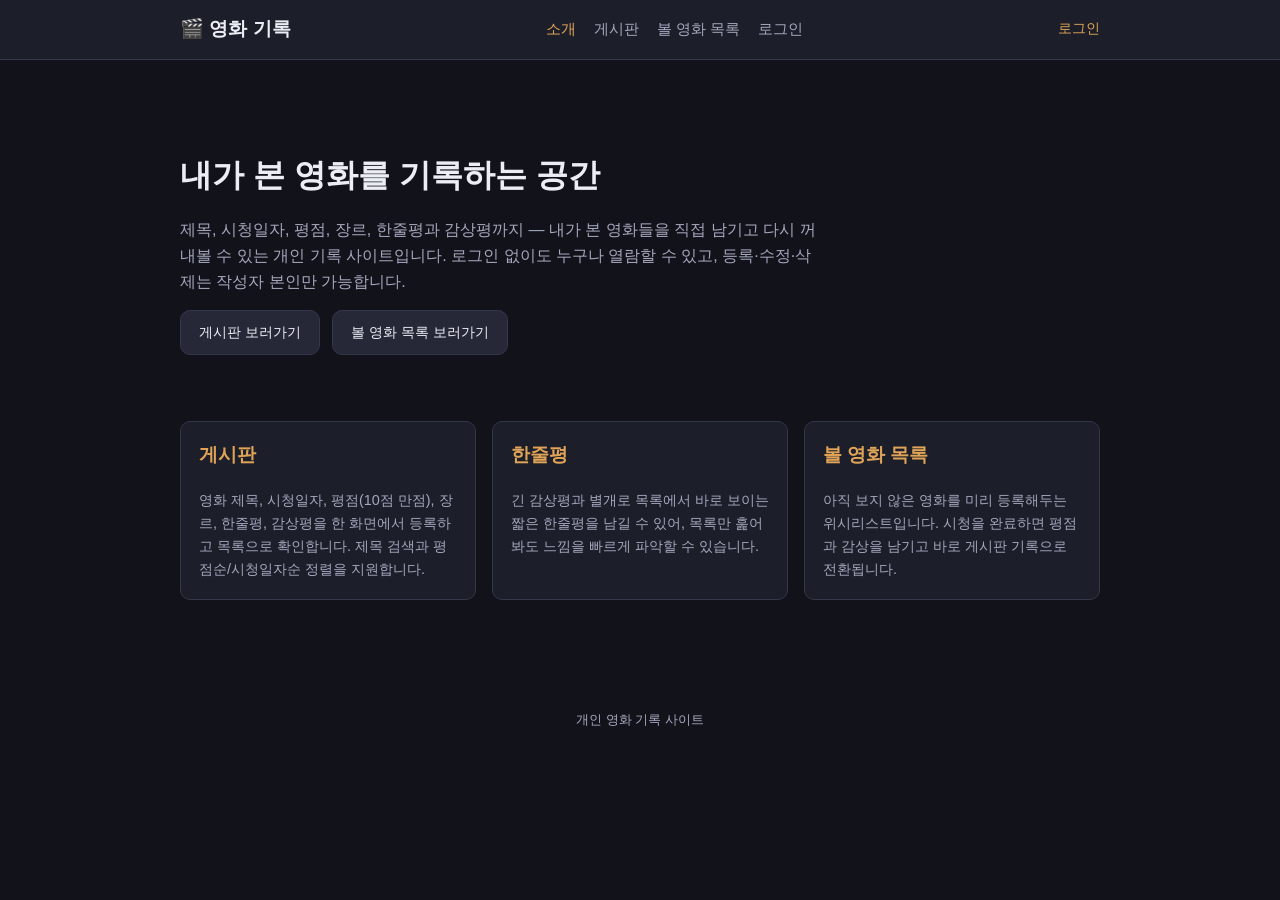
<file: index.html>
<!DOCTYPE html>
<html lang="ko">
<head>
<meta charset="UTF-8">
<meta name="viewport" content="width=device-width, initial-scale=1.0">
<title>영화 기록</title>
<link rel="stylesheet" href="css/style.css">
</head>
<body>
<header class="site-header">
  <div class="nav-wrap">
    <a class="nav-brand" href="index.html">🎬 영화 기록</a>
    <nav class="nav-links">
      <a href="index.html" class="active">소개</a>
      <a href="board.html">게시판</a>
      <a href="wishlist.html">볼 영화 목록</a>
      <a href="login.html">로그인</a>
    </nav>
    <div class="nav-auth" id="nav-auth"></div>
  </div>
</header>

<main class="container">
  <section class="hero">
    <h1>내가 본 영화를 기록하는 공간</h1>
    <p>
      제목, 시청일자, 평점, 장르, 한줄평과 감상평까지 —
      내가 본 영화들을 직접 남기고 다시 꺼내볼 수 있는 개인 기록 사이트입니다.
      로그인 없이도 누구나 열람할 수 있고, 등록·수정·삭제는 작성자 본인만 가능합니다.
    </p>
    <p>
      <a class="btn primary" href="board.html" style="display:inline-block; padding:10px 18px;">게시판 보러가기</a>
      <a class="btn" href="wishlist.html" style="display:inline-block; padding:10px 18px; margin-left:8px;">볼 영화 목록 보러가기</a>
    </p>
  </section>

  <section class="feature-grid">
    <div class="feature-card">
      <h3>게시판</h3>
      <p>영화 제목, 시청일자, 평점(10점 만점), 장르, 한줄평, 감상평을 한 화면에서 등록하고 목록으로 확인합니다. 제목 검색과 평점순/시청일자순 정렬을 지원합니다.</p>
    </div>
    <div class="feature-card">
      <h3>한줄평</h3>
      <p>긴 감상평과 별개로 목록에서 바로 보이는 짧은 한줄평을 남길 수 있어, 목록만 훑어봐도 느낌을 빠르게 파악할 수 있습니다.</p>
    </div>
    <div class="feature-card">
      <h3>볼 영화 목록</h3>
      <p>아직 보지 않은 영화를 미리 등록해두는 위시리스트입니다. 시청을 완료하면 평점과 감상을 남기고 바로 게시판 기록으로 전환됩니다.</p>
    </div>
  </section>
</main>

<footer class="site-footer">개인 영화 기록 사이트</footer>

<script src="js/auth.js"></script>
<script src="js/nav.js"></script>
</body>
</html>
</file>
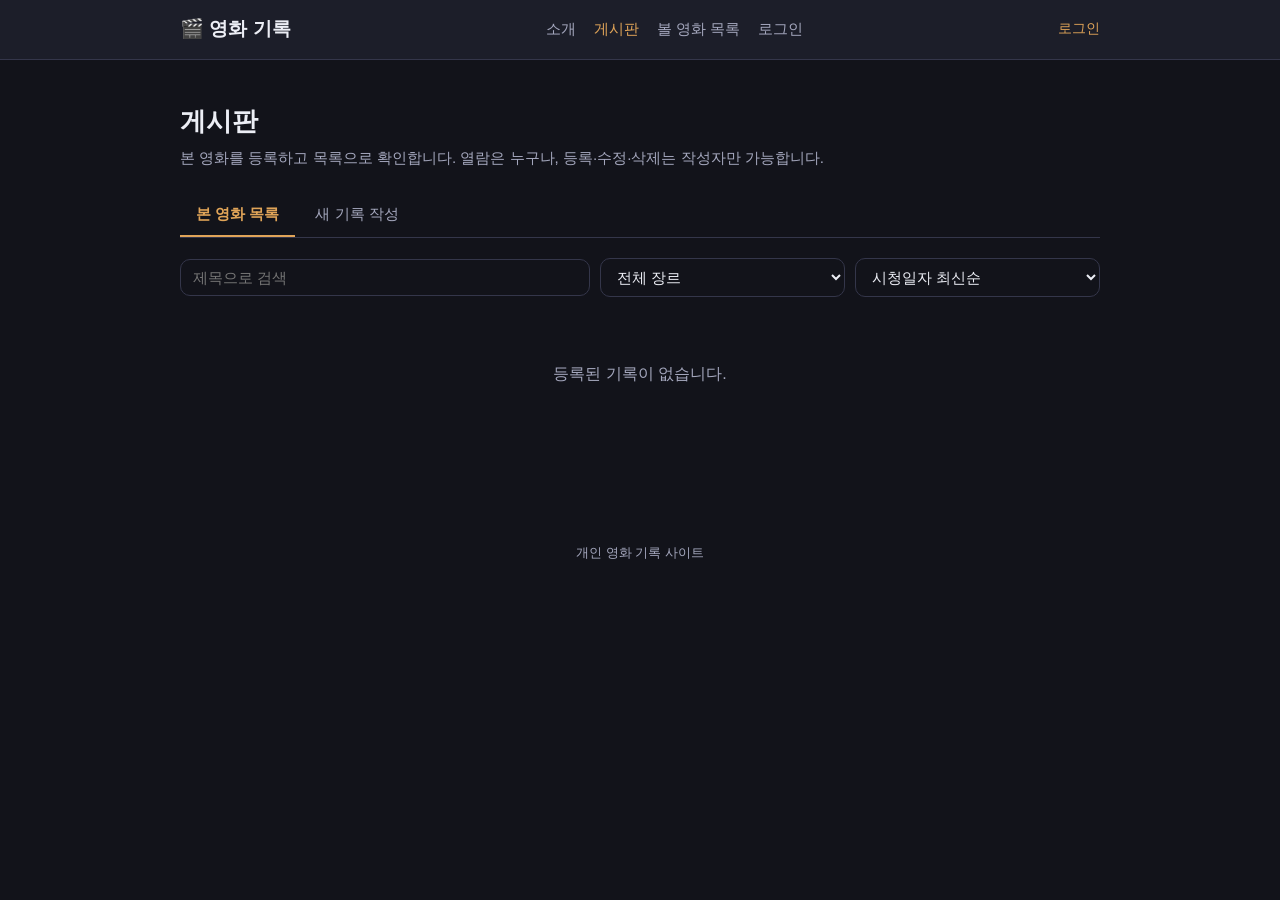
<file: board.html>
<!DOCTYPE html>
<html lang="ko">
<head>
<meta charset="UTF-8">
<meta name="viewport" content="width=device-width, initial-scale=1.0">
<title>게시판 - 영화 기록</title>
<link rel="stylesheet" href="css/style.css">
</head>
<body>
<header class="site-header">
  <div class="nav-wrap">
    <a class="nav-brand" href="index.html">🎬 영화 기록</a>
    <nav class="nav-links">
      <a href="index.html">소개</a>
      <a href="board.html" class="active">게시판</a>
      <a href="wishlist.html">볼 영화 목록</a>
      <a href="login.html">로그인</a>
    </nav>
    <div class="nav-auth" id="nav-auth"></div>
  </div>
</header>

<main class="container">
  <h1 class="page-title">게시판</h1>
  <p class="page-sub">본 영화를 등록하고 목록으로 확인합니다. 열람은 누구나, 등록·수정·삭제는 작성자만 가능합니다.</p>

  <div class="tabs">
    <button type="button" class="tab-btn active" data-tab="list">본 영화 목록</button>
    <button type="button" class="tab-btn" data-tab="write">새 기록 작성</button>
  </div>

  <div class="tab-panel active" id="tab-list">
    <div class="toolbar">
      <input type="text" id="search-input" placeholder="제목으로 검색">
      <select id="filter-genre">
        <option value="">전체 장르</option>
      </select>
      <select id="sort-select">
        <option value="dateDesc">시청일자 최신순</option>
        <option value="dateAsc">시청일자 오래된순</option>
        <option value="ratingDesc">평점 높은순</option>
        <option value="ratingAsc">평점 낮은순</option>
      </select>
    </div>

    <div class="movie-list" id="movie-list"></div>
    <p class="empty-msg" id="empty-msg" style="display:none;">등록된 기록이 없습니다.</p>
  </div>

  <div class="tab-panel" id="tab-write">
    <section class="panel" id="write-panel" style="display:none;">
      <h2 id="form-title">새 기록 작성</h2>
      <form id="movie-form">
        <input type="hidden" id="editing-id" value="">
        <div class="form-grid">
          <div class="field span-2">
            <label for="title">영화 제목 *</label>
            <input type="text" id="title" required maxlength="80">
          </div>
          <div class="field">
            <label for="watchDate">시청일자 *</label>
            <input type="date" id="watchDate" required>
          </div>
          <div class="field">
            <label for="rating">평점 (10점 만점) *</label>
            <select id="rating" required>
              <option value="">선택</option>
            </select>
          </div>
          <div class="field">
            <label for="genre">장르 *</label>
            <select id="genre" required></select>
          </div>
          <div class="field" id="genre-custom-field" style="display:none;">
            <label for="genreCustom">장르 직접 입력</label>
            <input type="text" id="genreCustom" maxlength="20">
          </div>
          <div class="field span-2">
            <label for="oneLiner">한줄평 (목록에 바로 노출)</label>
            <input type="text" id="oneLiner" maxlength="60" placeholder="예: 배우들 연기가 압도적이었다">
          </div>
          <div class="field span-2">
            <label for="content">감상평</label>
            <textarea id="content" rows="5" placeholder="자세한 감상을 남겨보세요"></textarea>
          </div>
        </div>
        <button type="submit" class="primary" id="submit-btn">등록하기</button>
        <button type="button" id="cancel-edit-btn" style="display:none;">취소</button>
      </form>
    </section>

    <p class="author-only-note" id="guest-note" style="display:none;">
      읽기 전용 모드입니다. 기록을 등록하려면 <a href="login.html">로그인</a>하세요.
    </p>
  </div>
</main>

<footer class="site-footer">개인 영화 기록 사이트</footer>

<script src="js/auth.js"></script>
<script src="js/storage.js"></script>
<script src="js/nav.js"></script>
<script src="js/board.js"></script>
</body>
</html>
</file>
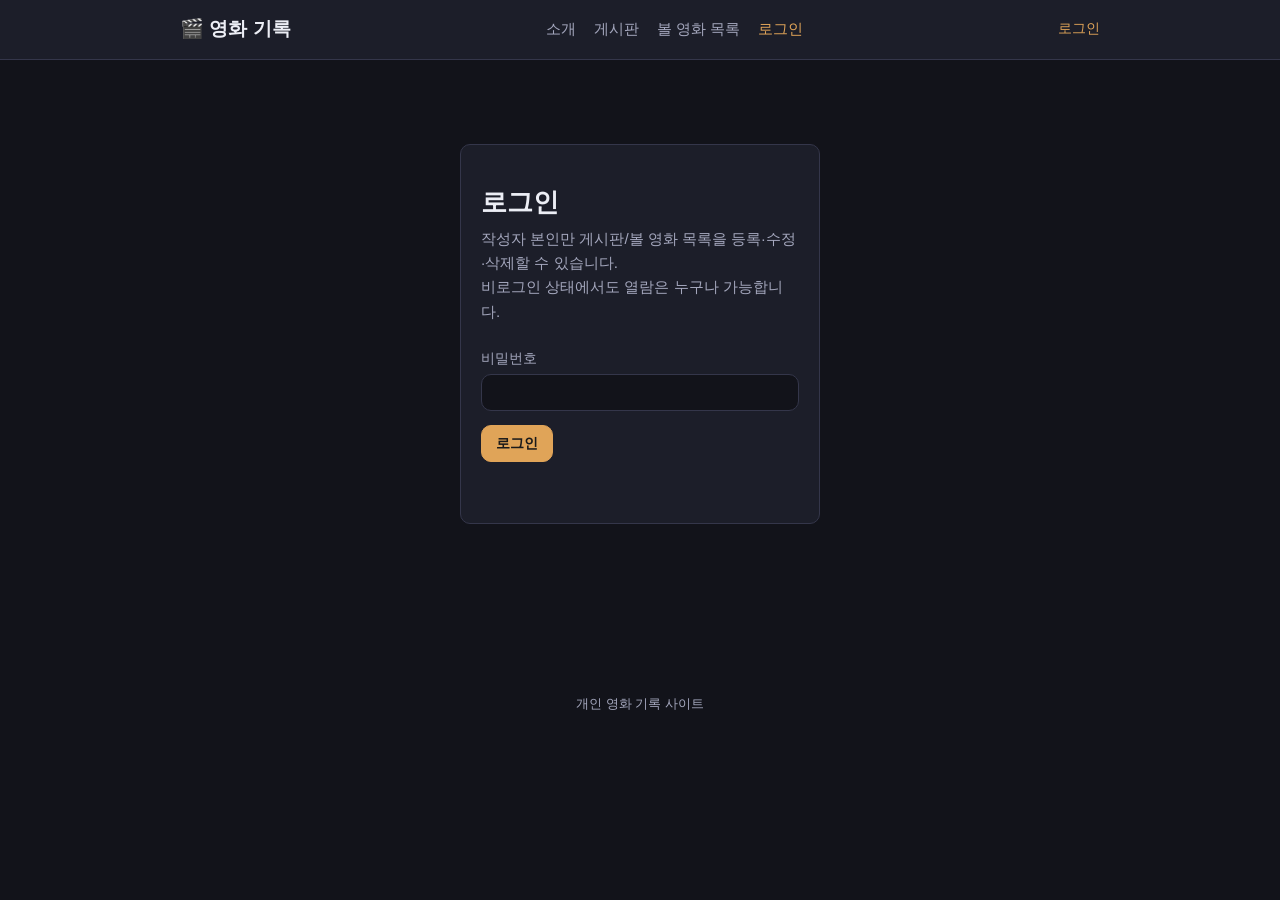
<file: login.html>
<!DOCTYPE html>
<html lang="ko">
<head>
<meta charset="UTF-8">
<meta name="viewport" content="width=device-width, initial-scale=1.0">
<title>로그인 - 영화 기록</title>
<link rel="stylesheet" href="css/style.css">
</head>
<body>
<header class="site-header">
  <div class="nav-wrap">
    <a class="nav-brand" href="index.html">🎬 영화 기록</a>
    <nav class="nav-links">
      <a href="index.html">소개</a>
      <a href="board.html">게시판</a>
      <a href="wishlist.html">볼 영화 목록</a>
      <a href="login.html" class="active">로그인</a>
    </nav>
    <div class="nav-auth" id="nav-auth"></div>
  </div>
</header>

<main class="container">
  <div class="login-box panel">
    <h1 class="page-title">로그인</h1>
    <p class="page-sub">작성자 본인만 게시판/볼 영화 목록을 등록·수정·삭제할 수 있습니다.<br>비로그인 상태에서도 열람은 누구나 가능합니다.</p>

    <form id="login-form">
      <div class="field">
        <label for="password">비밀번호</label>
        <input type="password" id="password" required autocomplete="current-password">
      </div>
      <button type="submit" class="primary">로그인</button>
    </form>
    <p class="login-msg" id="login-msg"></p>
  </div>
</main>

<footer class="site-footer">개인 영화 기록 사이트</footer>

<script src="js/auth.js"></script>
<script src="js/nav.js"></script>
<script src="js/login.js"></script>
</body>
</html>
</file>
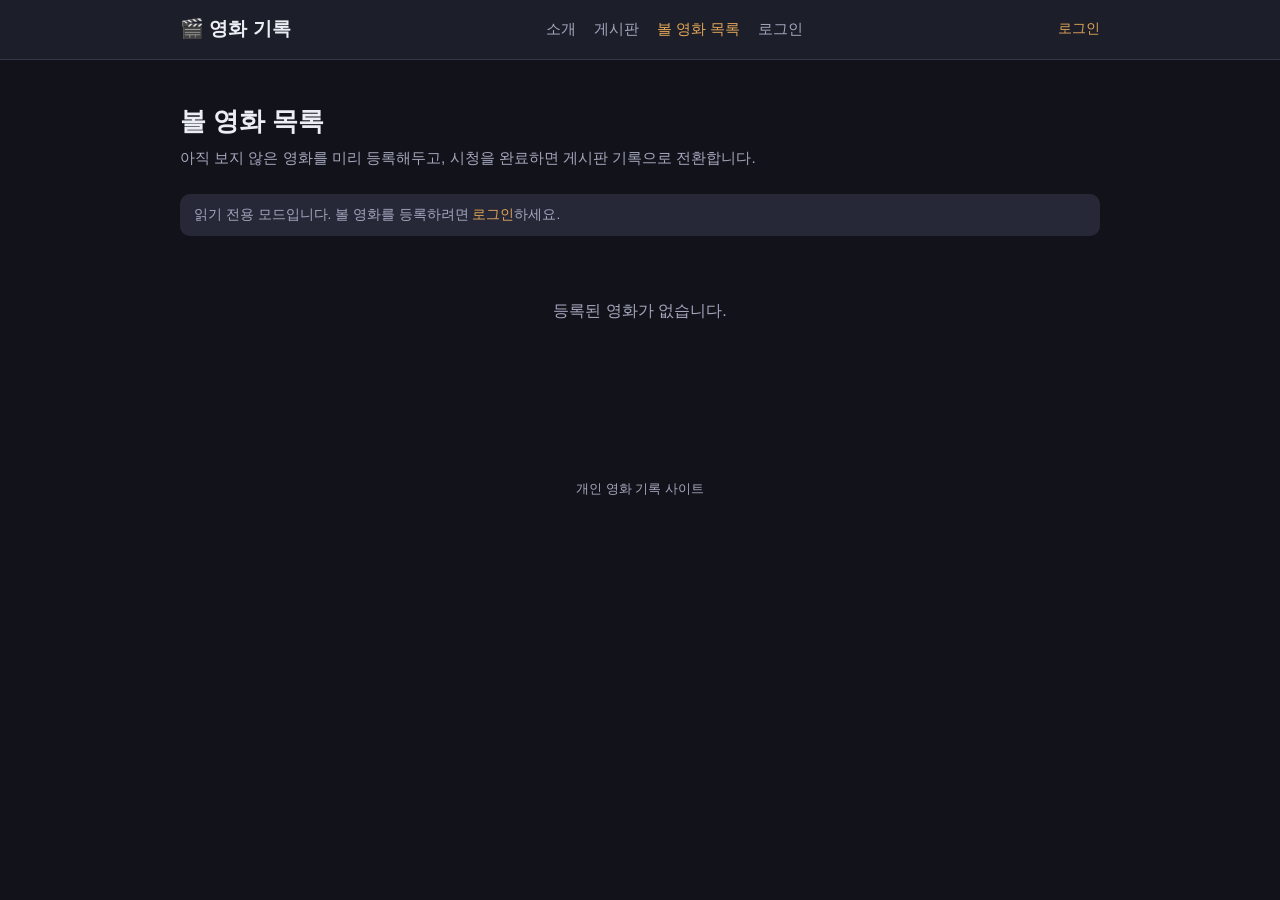
<file: wishlist.html>
<!DOCTYPE html>
<html lang="ko">
<head>
<meta charset="UTF-8">
<meta name="viewport" content="width=device-width, initial-scale=1.0">
<title>볼 영화 목록 - 영화 기록</title>
<link rel="stylesheet" href="css/style.css">
</head>
<body>
<header class="site-header">
  <div class="nav-wrap">
    <a class="nav-brand" href="index.html">🎬 영화 기록</a>
    <nav class="nav-links">
      <a href="index.html">소개</a>
      <a href="board.html">게시판</a>
      <a href="wishlist.html" class="active">볼 영화 목록</a>
      <a href="login.html">로그인</a>
    </nav>
    <div class="nav-auth" id="nav-auth"></div>
  </div>
</header>

<main class="container">
  <h1 class="page-title">볼 영화 목록</h1>
  <p class="page-sub">아직 보지 않은 영화를 미리 등록해두고, 시청을 완료하면 게시판 기록으로 전환합니다.</p>

  <section class="panel" id="write-panel" style="display:none;">
    <h2>새 영화 등록</h2>
    <form id="wish-form">
      <div class="form-grid">
        <div class="field">
          <label for="wishTitle">영화 제목 *</label>
          <input type="text" id="wishTitle" required maxlength="80">
        </div>
        <div class="field">
          <label for="wishGenre">장르</label>
          <select id="wishGenre"></select>
        </div>
        <div class="field span-2">
          <label for="wishMemo">메모 (선택)</label>
          <input type="text" id="wishMemo" maxlength="100" placeholder="예: 친구 추천, 예고편 인상적">
        </div>
      </div>
      <button type="submit" class="primary">목록에 추가</button>
    </form>
  </section>

  <p class="author-only-note" id="guest-note" style="display:none;">
    읽기 전용 모드입니다. 볼 영화를 등록하려면 <a href="login.html">로그인</a>하세요.
  </p>

  <div class="wish-list" id="wish-list"></div>
  <p class="empty-msg" id="empty-msg" style="display:none;">등록된 영화가 없습니다.</p>
</main>

<footer class="site-footer">개인 영화 기록 사이트</footer>

<script src="js/auth.js"></script>
<script src="js/storage.js"></script>
<script src="js/nav.js"></script>
<script src="js/wishlist.js"></script>
</body>
</html>
</file>
<file: css/style.css>
/* ===== 공통 변수 ===== */
:root {
  --color-bg: #12131a;
  --color-surface: #1c1e29;
  --color-surface-2: #262838;
  --color-border: #34364a;
  --color-text: #eceef5;
  --color-text-dim: #a4a7bd;
  --color-primary: #e0a458;
  --color-primary-dim: #b8843f;
  --color-danger: #d96c6c;
  --radius: 10px;
  --max-width: 960px;
}

* { box-sizing: border-box; }

html, body {
  margin: 0;
  padding: 0;
  background: var(--color-bg);
  color: var(--color-text);
  font-family: "Pretendard", "Apple SD Gothic Neo", "Malgun Gothic", sans-serif;
  line-height: 1.6;
}

a { color: var(--color-primary); text-decoration: none; }
a:hover { text-decoration: underline; }

.container {
  max-width: var(--max-width);
  margin: 0 auto;
  padding: 24px 20px 80px;
}

/* ===== 헤더 / 네비게이션 ===== */
header.site-header {
  border-bottom: 1px solid var(--color-border);
  background: var(--color-surface);
}

.nav-wrap {
  max-width: var(--max-width);
  margin: 0 auto;
  padding: 14px 20px;
  display: flex;
  align-items: center;
  justify-content: space-between;
  flex-wrap: wrap;
  gap: 10px;
}

.nav-brand {
  font-size: 1.2rem;
  font-weight: 700;
  color: var(--color-text);
}
.nav-brand:hover { text-decoration: none; }

.nav-links {
  display: flex;
  gap: 18px;
  flex-wrap: wrap;
  align-items: center;
}

.nav-links a {
  color: var(--color-text-dim);
  font-size: 0.95rem;
}

.nav-links a.active,
.nav-links a:hover {
  color: var(--color-primary);
}

.nav-auth {
  font-size: 0.85rem;
  color: var(--color-text-dim);
}

.nav-auth button {
  margin-left: 8px;
}

/* ===== 버튼 / 폼 공통 ===== */
button, .btn {
  cursor: pointer;
  border: 1px solid var(--color-border);
  background: var(--color-surface-2);
  color: var(--color-text);
  padding: 8px 14px;
  border-radius: var(--radius);
  font-size: 0.9rem;
  transition: background 0.15s, border-color 0.15s;
}
button:hover, .btn:hover { border-color: var(--color-primary); }

button.primary {
  background: var(--color-primary);
  border-color: var(--color-primary);
  color: #1a1a1a;
  font-weight: 600;
}
button.primary:hover { background: var(--color-primary-dim); }

button.danger { color: var(--color-danger); }
button.danger:hover { border-color: var(--color-danger); }

button:disabled {
  opacity: 0.4;
  cursor: not-allowed;
}

input, select, textarea {
  width: 100%;
  padding: 9px 12px;
  border-radius: var(--radius);
  border: 1px solid var(--color-border);
  background: var(--color-bg);
  color: var(--color-text);
  font-size: 0.95rem;
  font-family: inherit;
}
input:focus, select:focus, textarea:focus {
  outline: none;
  border-color: var(--color-primary);
}

label {
  display: block;
  font-size: 0.85rem;
  color: var(--color-text-dim);
  margin-bottom: 4px;
}

.field { margin-bottom: 14px; }

.form-grid {
  display: grid;
  grid-template-columns: 1fr 1fr;
  gap: 14px;
}

.form-grid .field.span-2 { grid-column: 1 / -1; }

@media (max-width: 640px) {
  .form-grid { grid-template-columns: 1fr; }
}

/* ===== 카드 / 패널 ===== */
.panel {
  background: var(--color-surface);
  border: 1px solid var(--color-border);
  border-radius: var(--radius);
  padding: 20px;
  margin-bottom: 24px;
}

.panel h2 {
  margin-top: 0;
}

h1.page-title {
  font-size: 1.6rem;
  margin-bottom: 4px;
}

.page-sub {
  color: var(--color-text-dim);
  margin-top: 0;
  margin-bottom: 24px;
  font-size: 0.95rem;
}

/* ===== 홈 페이지 ===== */
.hero {
  padding: 40px 0 20px;
}
.hero h1 {
  font-size: 2rem;
  margin-bottom: 10px;
}
.hero p {
  color: var(--color-text-dim);
  max-width: 640px;
}

.feature-grid {
  display: grid;
  grid-template-columns: repeat(3, 1fr);
  gap: 16px;
  margin-top: 30px;
}

@media (max-width: 760px) {
  .feature-grid { grid-template-columns: 1fr; }
}

.feature-card {
  background: var(--color-surface);
  border: 1px solid var(--color-border);
  border-radius: var(--radius);
  padding: 18px;
}
.feature-card h3 { margin-top: 0; color: var(--color-primary); }
.feature-card p { color: var(--color-text-dim); font-size: 0.9rem; margin-bottom: 0; }

/* ===== 탭 ===== */
.tabs {
  display: flex;
  gap: 4px;
  flex-wrap: wrap;
  border-bottom: 1px solid var(--color-border);
  margin-bottom: 20px;
}

.tab-btn {
  background: transparent;
  border: none;
  border-bottom: 2px solid transparent;
  border-radius: 0;
  padding: 10px 16px;
  font-size: 0.95rem;
  color: var(--color-text-dim);
}
.tab-btn:hover {
  border-color: transparent;
  color: var(--color-text);
}
.tab-btn.active {
  color: var(--color-primary);
  border-bottom-color: var(--color-primary);
  font-weight: 600;
}

.tab-panel { display: none; }
.tab-panel.active { display: block; }

/* ===== 게시판 툴바 ===== */
.toolbar {
  display: flex;
  gap: 10px;
  flex-wrap: wrap;
  margin-bottom: 18px;
  align-items: center;
}
.toolbar input[type="text"] { flex: 2 1 200px; }
.toolbar select { flex: 1 1 140px; }

/* ===== 영화 카드 리스트 ===== */
.movie-list {
  display: flex;
  flex-direction: column;
  gap: 14px;
}

.movie-card {
  background: var(--color-surface);
  border: 1px solid var(--color-border);
  border-radius: var(--radius);
  padding: 16px 18px;
}

.movie-card-top {
  display: flex;
  justify-content: space-between;
  flex-wrap: wrap;
  gap: 8px;
  align-items: baseline;
}

.movie-title {
  font-size: 1.15rem;
  font-weight: 700;
  margin: 0;
}

.movie-rating {
  color: var(--color-primary);
  font-weight: 700;
  white-space: nowrap;
}

.movie-meta {
  display: flex;
  gap: 10px;
  flex-wrap: wrap;
  color: var(--color-text-dim);
  font-size: 0.82rem;
  margin: 6px 0;
}

.tag {
  display: inline-block;
  background: var(--color-surface-2);
  border-radius: 999px;
  padding: 2px 10px;
  font-size: 0.78rem;
  color: var(--color-text-dim);
}

.one-liner {
  font-size: 0.95rem;
  color: var(--color-text);
  margin: 8px 0;
  font-style: italic;
}

.review-toggle {
  font-size: 0.85rem;
  padding: 4px 10px;
}

.review-content {
  display: none;
  margin-top: 10px;
  padding-top: 10px;
  border-top: 1px dashed var(--color-border);
  white-space: pre-wrap;
  color: var(--color-text-dim);
  font-size: 0.92rem;
}
.review-content.open { display: block; }

.card-actions {
  margin-top: 12px;
  display: flex;
  gap: 8px;
}

.empty-msg {
  color: var(--color-text-dim);
  text-align: center;
  padding: 30px 0;
}

/* ===== 위시리스트 ===== */
.wish-list {
  display: flex;
  flex-direction: column;
  gap: 10px;
}
.wish-card {
  background: var(--color-surface);
  border: 1px solid var(--color-border);
  border-radius: var(--radius);
  padding: 14px 16px;
  display: flex;
  justify-content: space-between;
  align-items: center;
  gap: 10px;
  flex-wrap: wrap;
}
.wish-info h4 { margin: 0 0 4px; }
.wish-info p { margin: 0; color: var(--color-text-dim); font-size: 0.85rem; }
.wish-actions { display: flex; gap: 8px; flex-wrap: wrap; }

.complete-form {
  width: 100%;
  margin-top: 12px;
  padding-top: 12px;
  border-top: 1px dashed var(--color-border);
  display: none;
}
.complete-form.open { display: block; }

/* ===== 로그인 페이지 ===== */
.login-box {
  max-width: 360px;
  margin: 60px auto;
}

.login-msg {
  margin-top: 10px;
  font-size: 0.88rem;
  min-height: 1.2em;
}
.login-msg.error { color: var(--color-danger); }
.login-msg.success { color: #7fbf7f; }

.hint {
  font-size: 0.8rem;
  color: var(--color-text-dim);
  margin-top: 20px;
}

.author-only-note {
  font-size: 0.85rem;
  color: var(--color-text-dim);
  background: var(--color-surface-2);
  border-radius: var(--radius);
  padding: 10px 14px;
  margin-bottom: 16px;
}

footer.site-footer {
  text-align: center;
  color: var(--color-text-dim);
  font-size: 0.8rem;
  padding: 30px 0;
}
</file>
